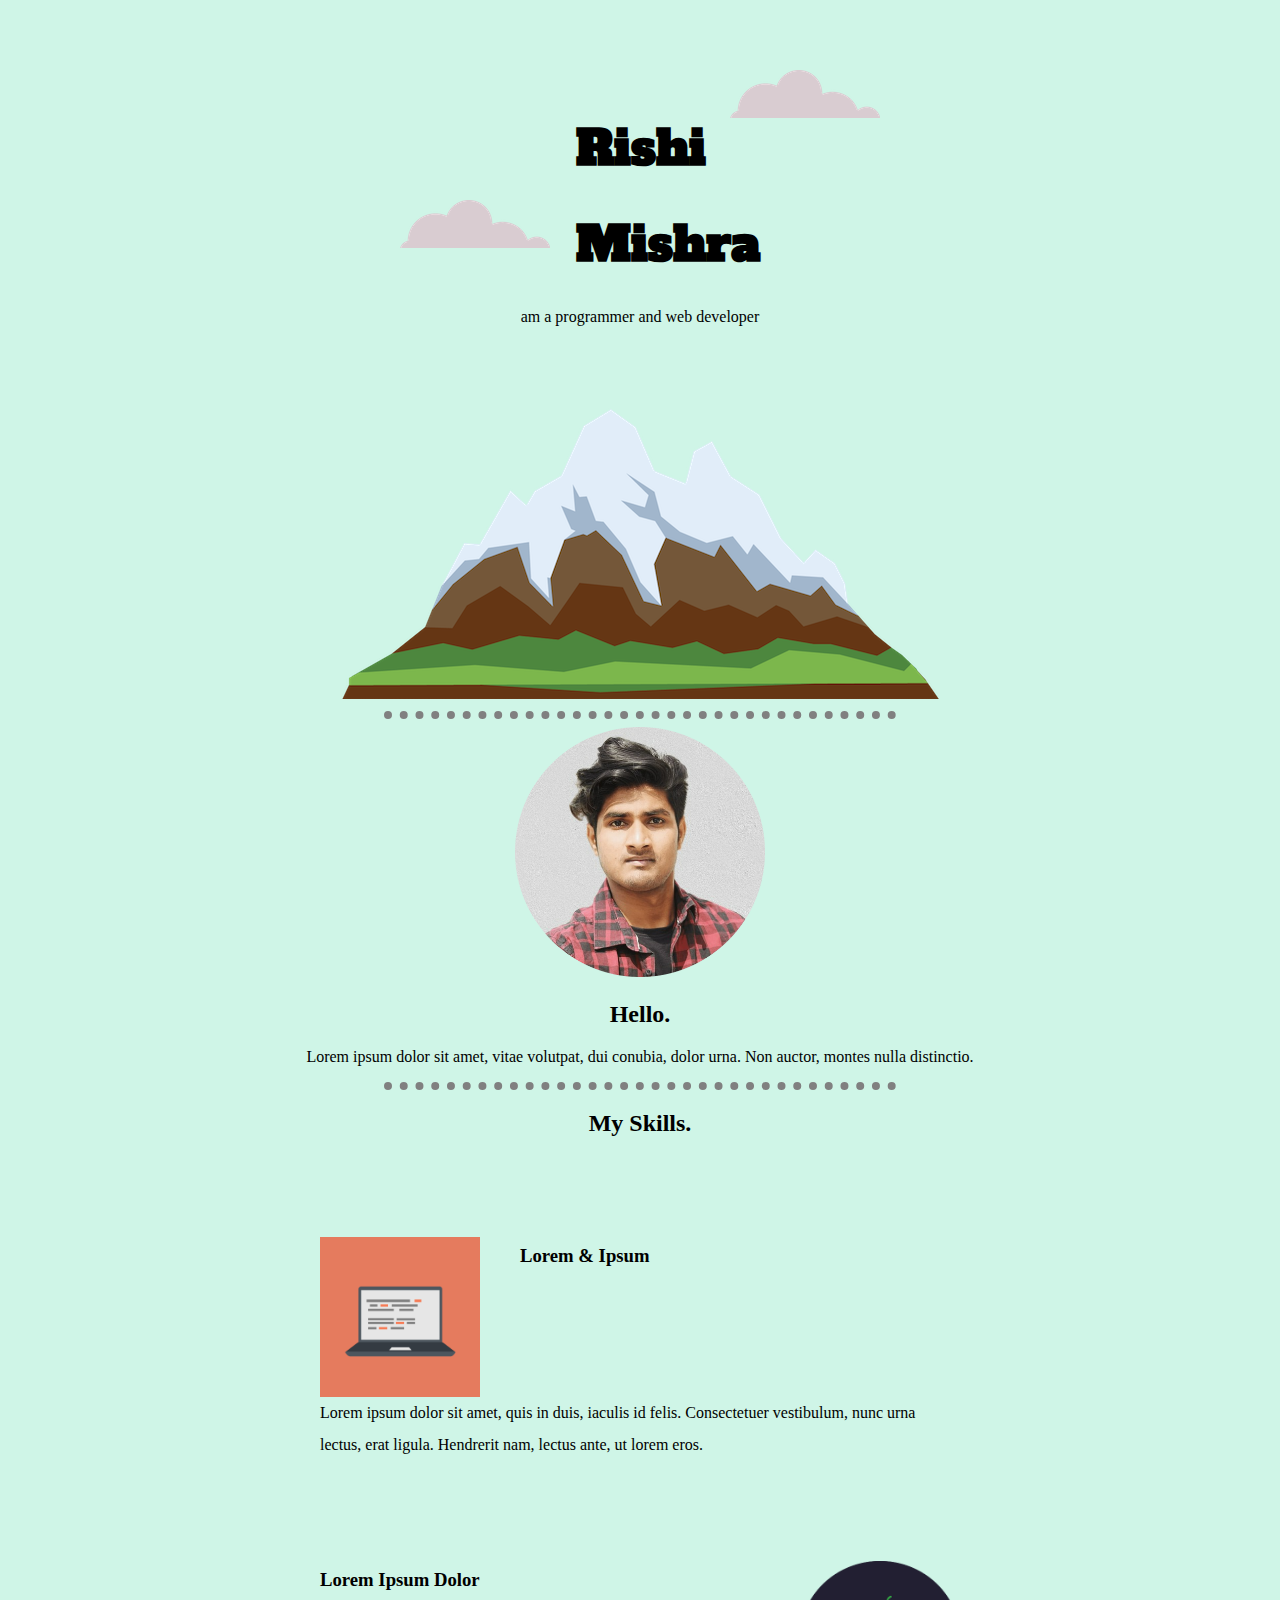
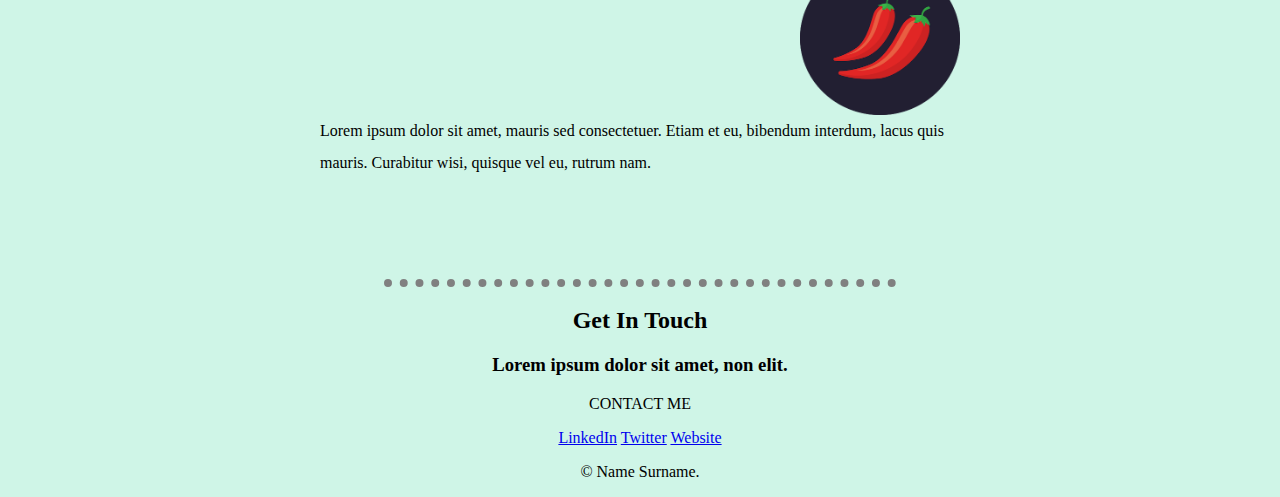
<file: index.html>
<!DOCTYPE html>
<html lang="en" dir="ltr">

<head>
  <meta charset="utf-8">
  <title>cv</title>
  <link rel="stylesheet" href="styles.css">
  <link rel="preconnect" href="https://fonts.googleapis.com">
  <link rel="preconnect" href="https://fonts.gstatic.com" crossorigin>
  <link href="https://fonts.googleapis.com/css2?family=Alfa+Slab+One&display=swap" rel="stylesheet">
</head>

<body>
  <div class="top-container">
    <img class="cloudimage1" src="cloud.png" alt="cloud1 image">
    <h1>Rishi Mishra</h1>
    <p>am a programmer and web developer</p>
    <img class="cloudimage2" src="cloud.png" alt="cloud2 image">
    <img class="mountainimage" src="mountain.png" alt="mountain image">
    <hr>
  </div>
  <div class="middle-container">
    <div class="profile">
      <img src="rishi.png" alt="" width="250" height="250">
      <h2>Hello.</h2>
      <p>Lorem ipsum dolor sit amet, vitae volutpat, dui conubia, dolor urna. Non auctor, montes nulla distinctio.</p>
    </div>
    <hr>
    <div class="skills">
      <h2>My Skills.</h2>
      <div class="skill-row">
        <img class="computerimage" src="computer.png" alt="">
        <h3>Lorem & Ipsum</h3>
        <p class="comdescription">Lorem ipsum dolor sit amet, quis in duis, iaculis id felis. Consectetuer vestibulum, nunc urna lectus, erat ligula. Hendrerit nam, lectus ante, ut lorem eros.</p>
      </div>
      <div class="skill-row">
        <img class="chillieimage" src="chillies.png" alt="">
        <h3>Lorem Ipsum Dolor</h3>
        <p class="chilliedescription">Lorem ipsum dolor sit amet, mauris sed consectetuer. Etiam et eu, bibendum interdum, lacus quis mauris. Curabitur wisi, quisque vel eu, rutrum nam.</p>
      </div>
    </div>
    <hr>
    <div class="contact-me">
      <h2>Get In Touch</h2>
      <h3>Lorem ipsum dolor sit amet, non elit.</h3>
      <p class=">Lorem ipsum dolor sit amet, in quis, aenean amet. Phasellus sodales, tellus donec dui, ornare erat.</p>
      <a class="btn" href="mailto:rishimishra8858@gmail.com">CONTACT ME</a>
    </div>
  </div>


  <div class="bottom-container">
    <a class="footer-link" href="https://www.linkedin.com/">LinkedIn</a>
    <a class="footer-link" href="https://twitter.com/">Twitter</a>
    <a class="footer-link" href="https://www.appbrewery.co/">Website</a>
    <p>© Name Surname.</p>
  </div>

</body>

</html>
</file>
<file: styles.css>
body {
  margin: 0;
  text-align: center;
  background-color: #CFF5E7;
}
hr {
  border-style: none;
  border-top-style: dotted;
  width: 40%;
  border-width: 8px;

}
h1 {
  margin-top: 0;
  width: 10%;
  margin:auto;
  font-size: 3rem;
  line-height: 2;
  font-family: 'Alfa Slab One', cursive;
}
.top-container {
  position: relative;
  padding-top: 100px;
}
.cloudimage1 {
  position: absolute;
  right: 400px;
  top: 70px;
}
.cloudimage2 {
  position: absolute;
  left: 400px;
  top: 200px
}
.skill-row {
  width: 50%;
  margin: 100px auto;
  text-align: left;
  line-height: 2;
}
.computerimage {
  width: 25%;
  float: left;
  margin-right: 40px;
}
.chillieimage {
  width: 25%;
  float: right;
  margin-left: 40px;
}
.comdescription {
  clear: left;
}
.chilliedescription {
  clear: right;
}
</file>
